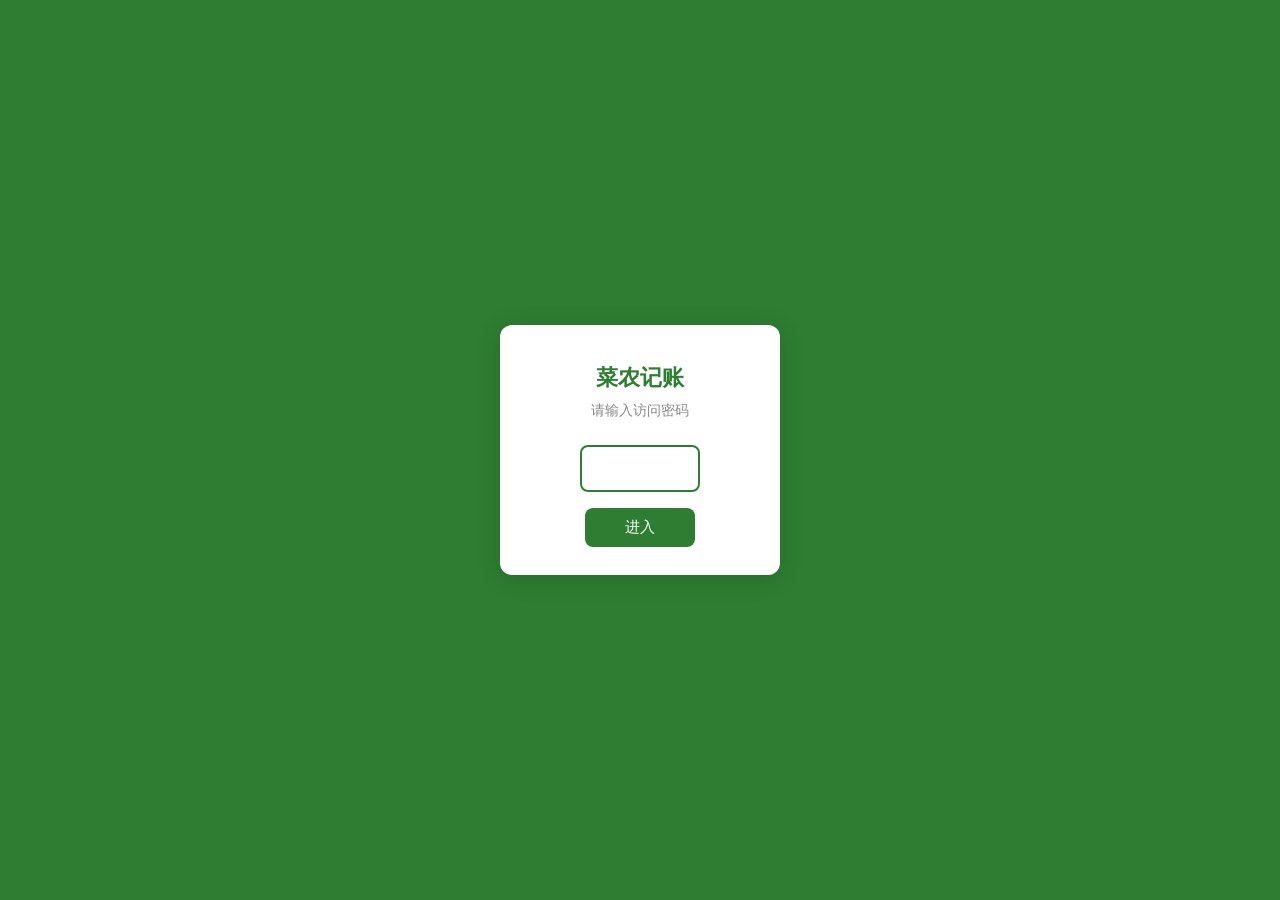
<file: index.html>
﻿<!DOCTYPE html>
<html lang="zh-CN">
<head>
<meta charset="UTF-8">
<meta name="viewport" content="width=device-width, initial-scale=1.0, maximum-scale=1.0, user-scalable=no, viewport-fit=cover">
<meta name="theme-color" content="#2E7D32">
<meta name="apple-mobile-web-app-capable" content="yes">
<meta name="apple-mobile-web-app-status-bar-style" content="default">
<meta name="apple-mobile-web-app-title" content="菜农记账">
<link rel="manifest" href="manifest.json?v=32">
<link rel="apple-touch-icon" href="icons/icon-192.png">
<title>菜农记账</title>
<meta name="version" content="v43">
<link rel="stylesheet" href="css/style.css?v=32">
</head>
<body>
<div id="password-screen">
  <div class="pwd-box">
    <h1 class="pwd-title">菜农记账</h1>
    <p class="pwd-hint">请输入访问密码</p>
    <input id="pwd-input" type="password" maxlength="4" inputmode="numeric" autocomplete="off">
    <button id="pwd-btn" class="pwd-btn">进入</button>
    <p id="pwd-error" class="pwd-error">密码错误</p>
  </div>
</div>

<div id="app">
  <!-- Header -->
  <header id="app-header">
    <h1 id="header-title">当前订单</h1>
  </header>

  <!-- ============ Page: 当前订单 ============ -->
  <main id="page-order" class="page active">
    <!-- Order info -->
    <section class="order-info">
      <div class="info-row">
         <label>客户</label>
          <input type="text" id="input-customer" value="" placeholder="输入客户名称" placeholder="输入客户名称" list="customer-list" autocomplete="off">
      </div>
      <div class="info-row">
        <label>日期</label>
        <input type="date" id="input-date">
      </div>
    </section>

   <!-- Items list -->
    <datalist id="customer-list"></datalist>

    <div class="load-suggestion" id="load-suggestion" style="display:none">
      <div class="suggestion-text">
        <span class="suggestion-icon">📋</span>
        <span id="suggestion-text">检测到该客户的上次订单记录</span>
      </div>
      <div class="suggestion-actions">
        <button class="btn btn-primary btn-sm" id="btn-load-items">沿用蔬菜和单价</button>
        <button class="btn btn-cancel btn-sm" id="btn-dismiss-suggestion">不用</button>
      </div>
    </div>

    <section class="items-section">
      <div class="section-header">
        <span class="section-title">蔬菜清单</span>
        <span class="item-count" id="item-count">0 项</span>
      </div>
      <div id="items-list">
        <div class="empty-state">
          <div class="empty-icon">📋</div>
          <p>还没有添加蔬菜</p>
          <p class="empty-hint">点击下方按钮添加</p>
        </div>
      </div>
    </section>

    <!-- Total -->
    <section class="total-section">
      <div class="total-row">
        <span class="total-label">总计</span>
        <span class="total-amount" id="grand-total">0.00</span>
        <span class="total-unit">元</span>
      </div>
    </section>

    <!-- Actions -->
    <div class="order-actions">
      <button class="btn btn-primary" id="btn-add-item">
        <span class="btn-icon">+</span> 添加蔬菜
      </button>
      <button class="btn btn-success" id="btn-save-order">
        💾 保存订单
      </button>
    </div>
      <div class="ver-footer">v43</div></main>

  <!-- ============ Page: 历史记录 ============ -->
  <main id="page-history" class="page">
    <section class="search-section">
      <div class="search-row">
        <span class="search-icon">🔍</span>
        <input type="text" id="history-search" placeholder="搜索日期或客户名...">
      </div>
    </section>
    <section class="history-list" id="history-list">
      <div class="empty-state">
        <div class="empty-icon">📜</div>
        <p>还没有历史记录</p>
        <p class="empty-hint">保存订单后将在这里显示</p>
      </div>
    </section>
      <div class="ver-footer">v43</div></main>

  <!-- ============ Page: 统计 ============ -->
  <main id="page-stats" class="page">
    <section class="stats-filter">
      <button class="filter-btn active" data-filter="all">全部</button>
      <button class="filter-btn" data-filter="today">今日</button>
      <button class="filter-btn" data-filter="week">本周</button>
      <button class="filter-btn" data-filter="month">本月</button>
      <button class="filter-btn" data-filter="quarter">本季</button>
      <button class="filter-btn" data-filter="year">本年</button>
      <button class="filter-btn" data-filter="custom">自定义</button>
    </section>
    <section class="custom-range" id="custom-range" style="display:none">
      <input type="date" id="filter-date-from">
      <span>至</span>
      <input type="date" id="filter-date-to">
      <button class="btn btn-primary btn-sm" id="btn-filter-apply">应用</button>
    </section>
    <section class="stats-summary">
      <div class="stat-card">
        <div class="stat-number" id="stat-order-count">0</div>
        <div class="stat-label">总订单数</div>
      </div>
      <div class="stat-card">
        <div class="stat-number" id="stat-total-amount">0.00</div>
        <div class="stat-label">总金额 (元)</div>
      </div>
    </section>
    <section class="stats-rankings">
      <div class="section-header">
        <span class="section-title">蔬菜销量排行</span>
      </div>
      <div id="rankings-list">
        <div class="empty-state">
          <div class="empty-icon">📊</div>
          <p>暂无数据</p>
        </div>
      </div>
    </section>
    <input type="file" id="file-input" accept=".json" style="display:none">

    <section class="data-section">
      <div class="section-header">
        <span class="section-title">数据管理</span>
      </div>
      <div class="data-actions">
        <button class="btn btn-primary" id="btn-export-data">📤 导出数据</button>
        <button class="btn btn-success" id="btn-import-data">📥 导入数据</button>
      </div>
      <p class="data-hint">导出的文件可通过微信发送，在另一台手机上导入</p>
    </section>

     <div class="data-section sync-section">
       <div class="section-header">
         <span class="section-title">云端同步</span>
         <span id="sync-status" class="sync-badge">未连接</span>
       </div>
       <div class="data-actions">
         <div class="sync-url-row">
           <input type="text" id="sync-server-url" value="Supabase 已配置" readonly>
           <button class="btn btn-primary btn-sm" id="btn-test-sync">测试</button>
         </div>
         <div class="sync-info" id="sync-info">连接 Supabase 云端数据库</div>
       </div>
     </div>
       <div class="ver-footer">v43</div></main>

   
  <main id="page-share" class="page">
    <div class="share-receipt">
      <div class="share-header">
        <h2 id="share-customer">-</h2>
        <p id="share-date">-</p>
      </div>
      <table class="share-items">
        <thead><tr><th>品名</th><th class="num">重量</th><th>单价</th><th>金额</th></tr></thead>
        <tbody id="share-items-body"></tbody>
      </table>
      <div class="share-total-row">合计：¥<span id="share-total">0.00</span></div>
      <div class="share-footer">菜农记账</div>
    </div>
      <div class="ver-footer">v43</div></main>
<!-- ============ Bottom Navigation ============ -->
  <nav id="bottom-nav">
    <button class="nav-item active" data-page="order">
      <span class="nav-icon">📝</span>
      <span class="nav-label">当前订单</span>
    </button>
    <button class="nav-item" data-page="history">
      <span class="nav-icon">📜</span>
      <span class="nav-label">历史记录</span>
    </button>
    <button class="nav-item" data-page="stats">
      <span class="nav-icon">📊</span>
      <span class="nav-label">统计</span>
    </button>
  </nav>
</div>

<!-- ============ Modal: 添加蔬菜 ============ -->
<div id="modal-add-item" class="modal-overlay" style="display:none">
  <div class="modal-content">
    <div class="modal-header">
      <h2>添加蔬菜</h2>
      <button class="modal-close" id="modal-close">&times;</button>
    </div>
    <div class="modal-body">
      <div class="form-group">
        <label>蔬菜名称</label>
        <input type="text" id="input-veg-name" placeholder="输入蔬菜名称" autocomplete="off">
      </div>
      <div class="preset-veggies" id="preset-veggies">
        <!-- Populated by JS -->
      </div>
      <div class="form-row">
        <div class="form-group half">
          <label>重量（斤）</label>
          <input type="number" id="input-weight" placeholder="0.00" step="0.1" min="0">
        </div>
        <div class="form-group half">
          <label>单价（元/斤）</label>
          <input type="number" id="input-price" placeholder="0.00" step="0.1" min="0">
        </div>
      </div>
      <div class="calc-preview">
        <span>小计：</span>
        <span class="calc-amount" id="calc-subtotal">0.00</span>
        <span>元</span>
      </div>
    </div>
    <div class="modal-footer">
      <button class="btn btn-cancel" id="btn-cancel-add">取消</button>
      <button class="btn btn-primary" id="btn-confirm-add">确认添加</button>
    </div>
  </div>
</div>

<!-- ============ Modal: 订单详情 ============ -->
<div id="modal-order-detail" class="modal-overlay" style="display:none">
  <div class="modal-content modal-detail">
    <div class="modal-header">
      <h2>订单详情</h2>
      <button class="modal-close" id="modal-detail-close">&times;</button>
    </div>
    <div class="modal-body" id="detail-body">
    </div>
  </div>
    <div style="padding:10px 16px;border-top:1px solid #eee;">
      <button class="btn btn-primary" id="btn-share-order" style="width:100%">分享给客户</button>
    </div>
</div>


<!-- ============ Modal: 编辑订单 ============ -->
<div id="modal-edit-order" class="modal-overlay" style="display:none">
  <div class="modal-content modal-edit">
    <div class="modal-header">
      <h2>修改订单</h2>
      <button class="modal-close" id="modal-edit-close">&times;</button>
    </div>
    <div class="modal-body">
      <div class="form-group"><label>客户</label><input type="text" id="edit-customer" placeholder="客户名称"></div>
      <div class="form-group"><label>日期</label><input type="date" id="edit-date"></div>
      <div class="form-group"><label>蔬菜清单</label><div id="edit-items-list"></div></div>
      <div class="edit-add-row">
        <input type="text" id="edit-new-name" placeholder="蔬菜名">
        <input type="number" id="edit-new-weight" placeholder="斤" step="0.1" min="0" style="width:60px">
        <input type="number" id="edit-new-price" placeholder="单价" step="0.1" min="0" style="width:70px">
        <button class="btn btn-primary btn-sm" id="btn-edit-add-item">+</button>
      </div>
      <div class="calc-preview"><span>合计：</span><span class="calc-amount" id="edit-grand-total">0.00</span><span>元</span></div>
    </div>
    <div class="modal-footer">
      <button class="btn btn-cancel" id="btn-edit-cancel">取消</button>
      <button class="btn btn-primary" id="btn-edit-save">保存修改</button>
    </div>
  </div>
</div>
<script>
(function(){var h="62dc22ad2998cc534f7cd1474695cb4f05024065f1b7cebb0d1165dbe2a3f890";var s=document.getElementById("password-screen");if(!s){return}var i=document.getElementById("pwd-input");var e=document.getElementById("pwd-error");var b=document.getElementById("pwd-btn");s.style.cssText="position:fixed;top:0;left:0;width:100%;height:100%;background:#2E7D32;z-index:99999;display:flex;align-items:center;justify-content:center";if(localStorage.getItem("ca")===h){s.style.display="none";return}function chk(){var v=i.value;if(v.length!==4)return;crypto.subtle.digest("SHA-256",new TextEncoder().encode(v)).then(function(buf){var a=Array.from(new Uint8Array(buf)).map(function(x){return x.toString(16).padStart(2,"0");}).join("");if(a===h){localStorage.setItem("ca",h);s.style.display="none"}else{e.style.display="block";i.value="";i.focus();setTimeout(function(){e.style.display="none"},2000)}})}i.addEventListener("keypress",function(ev){if(ev.key==="Enter")chk()});b.addEventListener("click",chk);i.focus()})();
</script>
    <script src="js/db.js?v=32"></script>
<script src="js/app.js?v=32"></script>
</body>
</html>
</file>
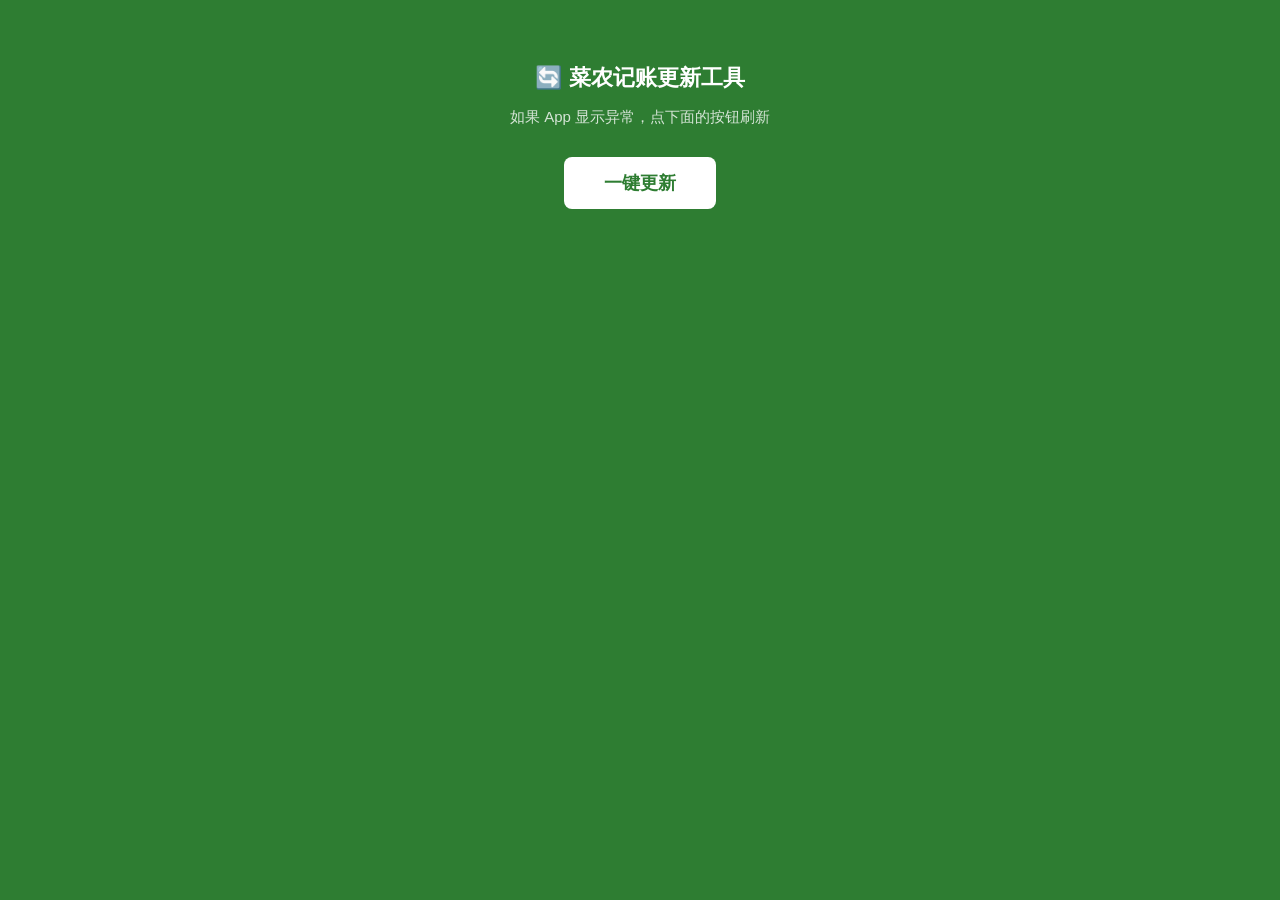
<file: clean.html>
﻿<!DOCTYPE html><html lang="zh-CN"><head><meta charset="UTF-8"><meta name="viewport" content="width=device-width,initial-scale=1"><title>菜农记账 - 更新</title><style>
body{font-family:sans-serif;background:#2E7D32;color:#fff;text-align:center;padding:40px 20px}
h1{font-size:22px;margin-bottom:10px}p{font-size:15px;opacity:.8;margin-bottom:30px}
.btn{background:#fff;color:#2E7D32;border:none;padding:14px 40px;font-size:18px;border-radius:8px;cursor:pointer;font-weight:700}
.msg{margin-top:20px;font-size:14px;opacity:.6}
</style></head><body>
<h1>🔄 菜农记账更新工具</h1>
<p>如果 App 显示异常，点下面的按钮刷新</p>
<button class="btn" id="btn">一键更新</button>
<div class="msg" id="msg"></div>
<script>
document.getElementById("btn").addEventListener("click",async function(){
  var m=document.getElementById("msg");m.textContent="正在清理...";
  try{
    if("serviceWorker" in navigator){
      var rs=await navigator.serviceWorker.getRegistrations();
      for(var r of rs)await r.unregister();
    }
    var ks=await caches.keys();
    for(var k of ks)await caches.delete(k);
    m.textContent="清理完成，正在打开 App...";
    setTimeout(function(){location.href="index.html?v="+Date.now()},500);
  }catch(e){m.textContent="出错："+e.message}
});
</script></body></html>
</file>
<file: css/style.css>
﻿/* ============ Reset & Base ============ */
*, *::before, *::after { box-sizing: border-box; margin: 0; padding: 0; }

:root {
  --green-900: #1B5E20;
  --green-800: #2E7D32;
  --green-700: #388E3C;
  --green-600: #43A047;
  --green-500: #4CAF50;
  --green-100: #C8E6C9;
  --green-50: #E8F5E9;
  --bg: #F5F5F5;
  --card: #FFFFFF;
  --text: #212121;
  --text-secondary: #666;
  --text-hint: #999;
  --border: #E0E0E0;
  --danger: #E53935;
  --danger-bg: #FFEBEE;
  --radius: 12px;
  --radius-sm: 8px;
  --shadow: 0 2px 8px rgba(0,0,0,0.08);
  --shadow-lg: 0 4px 16px rgba(0,0,0,0.12);
  --safe-bottom: env(safe-area-inset-bottom, 0px);
}

html, body {
  height: 100%;
  font-family: -apple-system, BlinkMacSystemFont, "PingFang SC", "Helvetica Neue", "Microsoft YaHei", sans-serif;
  font-size: 18px;
  line-height: 1.5;
  color: var(--text);
  background: var(--bg);
  -webkit-font-smoothing: antialiased;
  -webkit-tap-highlight-color: transparent;
  touch-action: manipulation;
}

input, button { font-size: inherit; font-family: inherit; }
input:focus, button:focus { outline: none; }

/* ============ App Shell ============ */
#app {
  display: flex;
  flex-direction: column;
  height: 100dvh;
  max-width: 480px;
  margin: 0 auto;
  background: var(--bg);
  position: relative;
}

/* ============ Header ============ */
#app-header {
  background: var(--green-800);
  color: white;
  padding: 16px 16px 14px;
  text-align: center;
  flex-shrink: 0;
  position: sticky;
  top: 0;
  z-index: 10;
}
#app-header h1 {
  font-size: 20px;
  font-weight: 600;
  letter-spacing: 1px;
}

/* ============ Pages ============ */
.page {
  flex: 1;
  overflow-y: auto;
  display: none;
  padding: 16px 16px 80px;
  -webkit-overflow-scrolling: touch;
}
.page.active { display: block; }

/* ============ Order Info ============ */
.order-info {
  background: var(--card);
  border-radius: var(--radius);
  padding: 16px;
  box-shadow: var(--shadow);
  margin-bottom: 12px;
}
.info-row {
  display: flex;
  align-items: center;
  gap: 10px;
  margin-bottom: 10px;
}
.info-row:last-child { margin-bottom: 0; }
.info-row label {
  font-weight: 600;
  color: var(--text-secondary);
  min-width: 40px;
  font-size: 15px;
}
.info-row input {
  flex: 1;
  border: 1.5px solid var(--border);
  border-radius: var(--radius-sm);
  padding: 10px 12px;
  font-size: 20px;
  font-weight: 600;
  color: #000;
  background: white;
  transition: border-color 0.2s;
}
.info-row input:focus { border-color: var(--green-500); }

/* ============ Items Section ============ */
.items-section {
  background: var(--card);
  border-radius: var(--radius);
  box-shadow: var(--shadow);
  margin-bottom: 12px;
  overflow: hidden;
}
.section-header {
  display: flex;
  justify-content: space-between;
  align-items: center;
  padding: 14px 16px;
  border-bottom: 1px solid var(--border);
}
.section-title { font-weight: 600; font-size: 15px; color: var(--text-secondary); }
.item-count { font-size: 13px; color: var(--text-hint); }

/* ============ Item Card ============ */
.item-card {
  display: flex; align-items: center;
  padding: 12px 16px;
  border-bottom: 1px solid var(--border);
  animation: fadeIn 0.2s ease;
}
.item-card:last-child { border-bottom: none; }
.item-name {
  font-weight: 600; font-size: 18px; color: var(--text);
  min-width: 50px;
}
.item-details {
  flex: 1; margin-left: 12px;
}
.item-details .item-sub {
  font-size: 13px; color: var(--text-secondary);
}
.item-total {
  font-weight: 700; font-size: 18px; color: var(--green-800);
  margin-right: 12px;
}
.item-unit { font-size: 12px; font-weight: 400; color: var(--text-secondary); }
.btn-delete-item {
  background: none; border: none;
  color: var(--danger); font-size: 22px;
  width: 36px; height: 36px;
  display: flex; align-items: center; justify-content: center;
  border-radius: 50%;
  cursor: pointer;
  transition: background 0.2s;
}
.btn-delete-item:active { background: var(--danger-bg); }

/* ============ Item Actions ============ */
.item-actions {
  display: flex;
  align-items: center;
  gap: 2px;
  flex-shrink: 0;
}
.btn-edit-item {
  background: none;
  border: none;
  font-size: 18px;
  width: 36px;
  height: 36px;
  display: flex;
  align-items: center;
  justify-content: center;
  border-radius: 50%;
  cursor: pointer;
  transition: background 0.2s;
  -webkit-tap-highlight-color: transparent;
}
.btn-edit-item:active {
  background: var(--green-50);
}
.item-total {
  margin-right: 4px;
}

/* ============ Empty State ============ */
.empty-state {
  text-align: center;
  padding: 32px 16px;
  color: var(--text-hint);
}
.empty-icon { font-size: 40px; margin-bottom: 8px; }
.empty-state p { font-size: 15px; }
.empty-hint { font-size: 13px; margin-top: 4px; color: var(--text-hint); }

/* ============ Total Section ============ */
.total-section {
  background: var(--card);
  border-radius: var(--radius);
  padding: 16px;
  box-shadow: var(--shadow);
  margin-bottom: 12px;
}
.total-row {
  display: flex;
  align-items: baseline;
  justify-content: center;
  gap: 6px;
}
.total-label { font-size: 18px; color: var(--text-secondary); font-weight: 500; }
.total-amount {
  font-size: 32px;
  font-weight: 700;
  color: var(--green-800);
  font-variant-numeric: tabular-nums;
}
.total-unit { font-size: 14px; color: var(--text-secondary); }

/* ============ Buttons ============ */
.btn {
  display: flex;
  align-items: center;
  justify-content: center;
  gap: 6px;
  border: none;
  border-radius: var(--radius-sm);
  padding: 14px 20px;
  font-size: 18px;
  font-weight: 600;
  cursor: pointer;
  transition: all 0.2s;
  -webkit-tap-highlight-color: transparent;
}
.btn:active { transform: scale(0.97); }

.btn-primary {
  background: var(--green-600);
  color: white;
}
.btn-primary:active { background: var(--green-700); }

.btn-success {
  background: var(--green-800);
  color: white;
}
.btn-success:active { background: var(--green-900); }

.btn-cancel {
  background: var(--border);
  color: var(--text-secondary);
}
.btn-cancel:active { background: #ccc; }

.btn-danger {
  background: var(--danger);
  color: white;
}
.btn-danger:active { background: #C62828; }

.btn-icon { font-size: 20px; font-weight: 700; }

.order-actions {
  display: flex;
  gap: 10px;
  flex-direction: column;
}
.order-actions .btn { width: 100%; }

/* ============ Bottom Nav ============ */
#bottom-nav {
  position: fixed;
  bottom: 0;
  left: 0;
  right: 0;
  display: flex;
  background: var(--card);
  border-top: 1px solid var(--border);
  z-index: 100;
  padding-bottom: var(--safe-bottom);
  max-width: 480px;
  margin: 0 auto;
}
.nav-item {
  flex: 1;
  display: flex;
  flex-direction: column;
  align-items: center;
  gap: 2px;
  padding: 8px 0 6px;
  background: none;
  border: none;
  color: var(--text-hint);
  font-size: 11px;
  cursor: pointer;
  transition: color 0.2s;
  -webkit-tap-highlight-color: transparent;
}
.nav-item.active { color: var(--green-700); }
.nav-icon { font-size: 22px; line-height: 1; }
.nav-label { font-weight: 500; }

/* ============ Modal ============ */
.modal-overlay {
  position: fixed;
  top: 0; left: 0; right: 0; bottom: 0;
  background: rgba(0,0,0,0.45);
  display: flex;
  align-items: flex-end;
  justify-content: center;
  z-index: 200;
  animation: fadeIn 0.2s ease;
}
.modal-content {
  background: var(--card);
  width: 100%;
  max-width: 480px;
  max-height: 85dvh;
  border-radius: var(--radius) var(--radius) 0 0;
  display: flex;
  flex-direction: column;
  animation: slideUp 0.25s ease;
  overflow: hidden;
}
.modal-detail { max-height: 70dvh; }
.modal-header {
  display: flex;
  justify-content: space-between;
  align-items: center;
  padding: 18px 20px 14px;
  border-bottom: 1px solid var(--border);
}
.modal-header h2 { font-size: 18px; font-weight: 600; }
.modal-close {
  background: none; border: none;
  font-size: 28px; color: var(--text-hint);
  width: 36px; height: 36px;
  display: flex; align-items: center; justify-content: center;
  cursor: pointer;
}
.modal-body {
  padding: 20px;
  overflow-y: auto;
  flex: 1;
}
.modal-footer {
  display: flex;
  gap: 10px;
  padding: 16px 20px;
  border-top: 1px solid var(--border);
}
.modal-footer .btn { flex: 1; }

/* ============ Form ============ */
.form-group { margin-bottom: 16px; }
.form-group label {
  display: block;
  font-size: 32px;
  font-weight: 500;
  color: #444;
  margin-bottom: 6px;
}
.form-group input {
  width: 100%;
  border: 1.5px solid var(--border);
  border-radius: var(--radius-sm);
  padding: 12px 14px;
  font-size: 44px;
  font-weight: 600;
  color: #000;
  transition: border-color 0.2s;
}
.form-group input:focus { border-color: var(--green-500); }
.form-row {
  display: flex;
  gap: 12px;
}
.form-group.half { flex: 1; }

.calc-preview {
  text-align: center;
  padding: 14px;
  background: var(--green-50);
  border-radius: var(--radius-sm);
  font-size: 18px;
  color: var(--text-secondary);
}
.calc-amount {
  font-size: 24px;
  font-weight: 700;
  color: var(--green-800);
}

/* ============ Preset Veggies ============ */
.preset-veggies {
  display: flex;
  flex-wrap: wrap;
  gap: 8px;
  margin-bottom: 16px;
}
.preset-chip {
  padding: 8px 14px;
  border: 1.5px solid var(--green-100);
  border-radius: 20px;
  background: white;
  color: var(--green-700);
  font-size: 14px;
  font-weight: 500;
  cursor: pointer;
  transition: all 0.2s;
  -webkit-tap-highlight-color: transparent;
  touch-action: manipulation;
}
.preset-chip:active, .preset-chip.selected {
  background: var(--green-500);
  color: white;
  border-color: var(--green-500);
}

/* ============ History ============ */
.search-section {
  margin-bottom: 12px;
}
.search-row {
  display: flex;
  align-items: center;
  background: var(--card);
  border-radius: var(--radius-sm);
  padding: 0 14px;
  box-shadow: var(--shadow);
}
.search-icon { font-size: 36px; margin-right: 8px; }
.search-row input {
  flex: 1;
  border: none;
  padding: 12px 0;
  font-size: 30px;
  background: transparent;
}

.history-card {
  background: var(--card);
  border-radius: var(--radius);
  box-shadow: var(--shadow);
  margin-bottom: 10px;
  overflow: hidden;
  cursor: pointer;
  transition: box-shadow 0.2s;
}
.history-card:active { box-shadow: var(--shadow-lg); }

.history-card-header {
  display: flex;
  justify-content: space-between;
  align-items: center;
  padding: 14px 16px;
  border-bottom: 1px solid var(--border);
}
.history-card-date { font-weight: 600; color: var(--text); font-size: 38px; }
.history-card-customer { font-size: 26px; color: #111; font-weight: 600; }
.history-card-total {
  font-weight: 700; color: var(--green-800); font-size: 36px;
}
.history-card-total small { font-size: 24px; font-weight: 400; color: #555; }

.history-card-body {
  padding: 10px 16px;
  display: none;
}
.history-card-body.open { display: block; }

.history-item-row {
  display: flex;
  justify-content: space-between;
  padding: 6px 0;
  font-size: 28px;
  border-bottom: 1px dashed var(--border);
}
.history-item-row:last-child { border-bottom: none; }
.history-item-name { font-weight: 700; color: #111; font-size: 36px; }
.history-item-detail { color: #000; font-size: 36px; font-weight: 700; }
.history-item-subtotal { font-weight: 700; color: #111; font-size: 36px; }

.history-card-actions {
  display: flex;
  gap: 10px;
  padding: 10px 16px;
  border-top: 1px solid var(--border);
}
.history-card-actions .btn { flex: 1; padding: 10px; font-size: 28px; }

/* ============ Stats ============ */
.stats-summary {
  display: flex;
  gap: 10px;
  margin-bottom: 12px;
}
.stat-card {
  flex: 1;
  background: var(--card);
  border-radius: var(--radius);
  padding: 20px 14px;
  text-align: center;
  box-shadow: var(--shadow);
}
.stat-number {
  font-size: 28px;
  font-weight: 700;
  color: var(--green-800);
  font-variant-numeric: tabular-nums;
}
.stat-label {
  font-size: 13px;
  color: var(--text-secondary);
  margin-top: 4px;
}

.stats-rankings {
  background: var(--card);
  border-radius: var(--radius);
  box-shadow: var(--shadow);
  overflow: hidden;
}

.ranking-item {
  display: flex;
  align-items: center;
  padding: 12px 16px;
  border-bottom: 1px solid var(--border);
}
.ranking-item:last-child { border-bottom: none; }
.ranking-pos {
  width: 28px;
  height: 28px;
  border-radius: 50%;
  display: flex;
  align-items: center;
  justify-content: center;
  font-weight: 700;
  font-size: 13px;
  margin-right: 12px;
  flex-shrink: 0;
}
.ranking-pos.gold { background: #FFF3E0; color: #F57C00; }
.ranking-pos.silver { background: #F5F5F5; color: #757575; }
.ranking-pos.bronze { background: #FBE9E7; color: #BF360C; }
.ranking-pos.normal { background: var(--green-50); color: var(--green-700); }

.ranking-name {
  flex: 1;
  font-weight: 600;
  font-size: 15px;
}
.ranking-weight {
  font-weight: 600;
  color: var(--green-800);
  font-size: 18px;
  margin-right: 4px;
}
.ranking-unit { font-size: 12px; color: var(--text-secondary); margin-right: 12px; }
.ranking-amount {
  font-size: 13px;
  color: var(--text-secondary);
}


/* ============ Data Management ============ */
.data-section {
  background: var(--card);
  border-radius: var(--radius);
  box-shadow: var(--shadow);
  margin-top: 12px;
  overflow: hidden;
}
.data-actions {
  display: flex;
  flex-direction: column;
  gap: 8px;
  padding: 16px;
}
.data-actions .btn { width: 100%; }
.data-hint {
  font-size: 12px;
  color: var(--text-hint);
  text-align: center;
  padding: 0 16px 12px;
  line-height: 1.4;
}


/* ============ Data Management ============ */
.data-section {
  background: var(--card);
  border-radius: var(--radius);
  box-shadow: var(--shadow);
  margin-top: 12px;
  overflow: hidden;
}
.data-actions {
  display: flex;
  flex-direction: column;
  gap: 8px;
  padding: 16px;
}
.data-actions .btn { width: 100%; }
.data-hint {
  font-size: 12px;
  color: var(--text-hint);
  text-align: center;
  padding: 0 16px 12px;
  line-height: 1.4;
}

/* ============ Order Detail Modal ============ */
.detail-order-info {
  margin-bottom: 16px;
  padding-bottom: 12px;
  border-bottom: 1px solid var(--border);
}
.detail-order-info p {
  font-size: 14px;
  color: var(--text-secondary);
  margin-bottom: 4px;
}
.detail-items .detail-item-row {
  display: flex;
  justify-content: space-between;
  padding: 8px 0;
  border-bottom: 1px dashed var(--border);
  font-size: 15px;
}
.detail-items .detail-item-row:last-child { border-bottom: none; }
.detail-grand-total {
  text-align: center;
  padding: 16px 0 8px;
  font-size: 20px;
  font-weight: 700;
  color: var(--green-800);
}

/* ============ Animations ============ */
@keyframes fadeIn {
  from { opacity: 0; }
  to { opacity: 1; }
}
@keyframes slideUp {
  from { transform: translateY(100%); }
  to { transform: translateY(0); }
}

/* ============ Toast ============ */
.toast {
  position: fixed;
  top: 50%;
  left: 50%;
  transform: translate(-50%, -50%);
  background: rgba(0,0,0,0.78);
  color: white;
  padding: 14px 28px;
  border-radius: var(--radius-sm);
  font-size: 15px;
  z-index: 300;
  pointer-events: none;
  animation: fadeIn 0.2s ease;
  text-align: center;
  max-width: 80%;
}

/* ============ Scrollbar ============ */
.page::-webkit-scrollbar { width: 4px; }
.page::-webkit-scrollbar-track { background: transparent; }
.page::-webkit-scrollbar-thumb { background: var(--border); border-radius: 4px; }

/* ============ Animations for items ============ */
@keyframes slideIn {
  from { opacity: 0; transform: translateX(-10px); }
  to { opacity: 1; transform: translateX(0); }
}
.item-card { animation: slideIn 0.2s ease; }

/* ============ Load Suggestion ============ */
.load-suggestion {
  background: #FFF8E1;
  border: 1.5px solid #FFE082;
  border-radius: var(--radius);
  padding: 12px 16px;
  margin-bottom: 12px;
  display: flex;
  align-items: center;
  justify-content: space-between;
  flex-wrap: wrap;
  gap: 8px;
  animation: fadeIn 0.3s ease;
}
.suggestion-text {
  display: flex;
  align-items: center;
  gap: 8px;
  font-size: 14px;
  color: #795548;
  font-weight: 500;
}
.suggestion-icon { font-size: 18px; }
.suggestion-actions {
  display: flex;
  gap: 8px;
}
.btn-sm {
  padding: 8px 14px;
  font-size: 13px;
  gap: 4px;
}

/* ============ History Group ============ */
.history-group {
  background: var(--card);
  border-radius: var(--radius);
  box-shadow: var(--shadow);
  margin-bottom: 10px;
  overflow: hidden;
}
.history-group-header {
  display: flex;
  align-items: center;
  padding: 14px 16px;
  cursor: pointer;
  transition: background 0.2s;
  -webkit-tap-highlight-color: transparent;
}
.history-group-header:active {
  background: #F5F5F5;
}
.group-toggle {
  font-size: 28px;
  margin-right: 10px;
  color: var(--green-700);
  width: 20px;
  text-align: center;
  flex-shrink: 0;
}
.group-customer {
  flex: 1;
  font-weight: 600;
  font-size: 36px;
  color: var(--text);
}
.group-stats {
  font-size: 26px;
  color: var(--text-secondary);
  text-align: right;
  white-space: nowrap;
}
.history-group-body {
  display: none;
  border-top: 1px solid var(--border);
}
.history-group-body .history-card {
  border-radius: 0;
  box-shadow: none;
  margin-bottom: 0;
  border-bottom: 1px solid var(--border);
}
.history-group-body .history-card:last-child {
  border-bottom: none;
}

/* ============ Safe Area ============ */
#bottom-nav {
  padding-bottom: calc(4px + var(--safe-bottom));
}

/* ============ Large Screens ============ */
@media (min-width: 480px) {
  #app { border-left: 1px solid var(--border); border-right: 1px solid var(--border); }
  #bottom-nav { border-left: 1px solid var(--border); border-right: 1px solid var(--border); }
}

/* Password screen */
#password-screen{position:fixed;top:0;left:0;width:100%;height:100%;background:#2E7D32;z-index:9999;display:flex;align-items:center;justify-content:center;}
#password-screen .pwd-box{background:#fff;border-radius:12px;padding:36px 28px 28px;width:280px;text-align:center;box-shadow:0 4px 24px rgba(0,0,0,.15);}
#password-screen .pwd-title{font-size:22px;color:#2E7D32;margin:0 0 6px;}
#password-screen .pwd-hint{color:#888;font-size:14px;margin:0 0 24px;}
#password-screen #pwd-input{width:120px;padding:10px;font-size:20px;text-align:center;border:2px solid #ddd;border-radius:8px;outline:none;letter-spacing:8px;display:block;margin:0 auto 16px;}
#password-screen #pwd-input:focus{border-color:#2E7D32;}
#password-screen .pwd-btn{background:#2E7D32;color:#fff;border:none;border-radius:8px;padding:10px 40px;font-size:15px;cursor:pointer;display:block;margin:0 auto;}
#password-screen .pwd-btn:active{background:#1b5e20;}
#password-screen .pwd-error{color:#e74c3c;font-size:13px;display:none;margin:12px 0 0;}
/* Share view */
#page-share{padding:16px;background:#f5f5f5;min-height:100vh;box-sizing:border-box;}
.share-receipt{background:#fff;border-radius:8px;padding:20px 16px;box-shadow:0 1px 4px rgba(0,0,0,.1);max-width:420px;margin:0 auto;}
.share-header{text-align:center;margin-bottom:16px;padding-bottom:12px;border-bottom:2px solid #2E7D32;}
.share-header h2{font-size:20px;color:#333;margin:0;}
.share-header p{font-size:14px;color:#999;margin:4px 0 0;}
.share-items{width:100%;border-collapse:collapse;font-size:14px;}
.share-items th{padding:8px 4px;border-bottom:2px solid #2E7D32;text-align:left;}
.share-items th.num{text-align:center;}
.share-items td{padding:6px 4px;border-bottom:1px solid #eee;}
.share-total-row{text-align:right;padding:12px 4px;font-size:16px;font-weight:bold;color:#2E7D32;}
.share-footer{text-align:center;padding:20px 0;font-size:12px;color:#bbb;}

.x-date-h td{font-weight:600;color:#2E7D32;padding:10px 4px 4px;border-bottom:none!important;font-size:14px;background:#f5faf5;}
.x-date-sub td{padding:2px 4px 10px;border-bottom:1px solid #eee!important;text-align:right;font-size:13px;color:#666;}
.x-date-sub td:last-child{font-weight:600;}

/* ============ Stats Filter ============ */
.stats-filter{display:flex;flex-wrap:wrap;gap:6px;margin-bottom:12px}.filter-btn{padding:6px 14px;border:1.5px solid var(--border);border-radius:20px;background:var(--card);color:var(--text-secondary);font-size:13px;cursor:pointer;transition:all .2s;-webkit-tap-highlight-color:transparent}.filter-btn.active{background:var(--green-800);color:#fff;border-color:var(--green-800)}.custom-range{display:flex;align-items:center;gap:8px;margin-bottom:12px;flex-wrap:wrap}.custom-range input[type="date"]{border:1.5px solid var(--border);border-radius:var(--radius-sm);padding:8px 10px;font-size:14px;background:var(--card)}.custom-range span{color:var(--text-secondary);font-size:14px}

/* ============ Year/Month Group ============ */
.year-group{border-left:3px solid var(--green-100);margin-left:8px;margin-bottom:4px}.year-header{display:flex;align-items:center;padding:8px 12px;cursor:pointer;transition:background .2s;-webkit-tap-highlight-color:transparent}.year-toggle{font-size:24px;margin-right:8px;color:var(--green-700);width:16px;text-align:center}.year-label{flex:1;font-weight:600;font-size:28px;color:var(--green-800)}.year-stats{font-size:24px;color:var(--text-secondary)}.year-body{padding-left:8px}

/* ============ Month Group ============ */
.month-group{border-left:2px solid var(--green-50);margin-left:12px;margin-bottom:4px;overflow:hidden}.month-header{display:flex;align-items:center;padding:8px 12px;cursor:pointer;background:#f8faf8;transition:background .2s;-webkit-tap-highlight-color:transparent}.month-toggle{font-size:24px;margin-right:8px;color:var(--green-600);width:16px;text-align:center;flex-shrink:0}.month-body{display:none}.month-label{flex:1;font-size:28px;font-weight:600;color:#333}.month-total{font-size:26px;font-weight:600;color:var(--green-800);margin-right:10px}

/* ============ Recent Section ============ */
.recent-section{background:#FFFDE7;border:1px solid #FFF9C4;border-radius:var(--radius-sm);margin:8px;overflow:hidden}.recent-label{padding:8px 12px;font-size:26px;font-weight:600;color:#795548;background:#FFF8E1;border-bottom:1px solid #FFF9C4}.recent-section .history-card{margin:0;border-radius:0;box-shadow:none} .month-share-btn{font-size:26px}

/* ============ Edit Button ============ */
.btn-warning{background:#FFF3E0;color:#E65100;border:none;border-radius:var(--radius-sm);padding:8px 14px;font-size:28px;cursor:pointer;transition:background .2s;-webkit-tap-highlight-color:transparent}

/* ============ Edit Modal ============ */
.modal-edit{max-width:460px;width:95%;max-height:90vh;overflow-y:auto}.edit-item-row{display:flex;align-items:center;gap:4px;margin-bottom:6px;padding:4px;background:#FAFAFA;border-radius:6px}.edit-item-row input{border:1.5px solid var(--border);border-radius:4px;padding:6px 4px;font-size:26px;background:white}.edit-item-sub{font-weight:600;color:var(--green-800);font-size:26px;min-width:55px;text-align:right}.btn-edit-del{background:none;border:none;color:var(--danger);font-size:32px;cursor:pointer;padding:4px 6px}.edit-add-row{display:flex;align-items:center;gap:4px;margin-top:8px;padding-top:8px;border-top:1px dashed var(--border)}.edit-add-row input{border:1.5px solid var(--border);border-radius:4px;padding:6px 4px;font-size:26px;background:white}
.ver-footer{text-align:center;padding:6px;font-size:11px;color:#888;font-size:13px;padding:10px}
</file>
